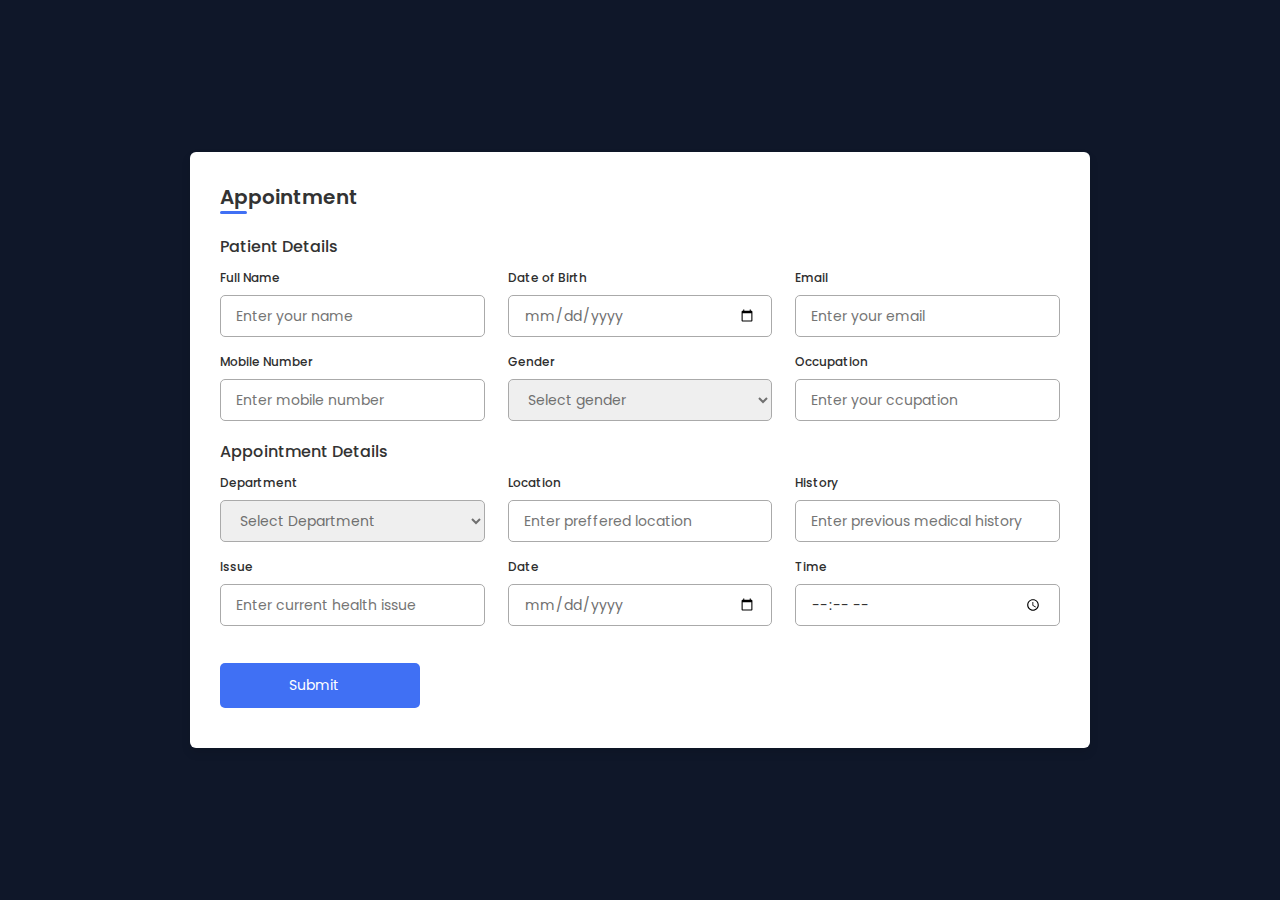
<file: appointment.html>
<!DOCTYPE html>
<html lang="en">
<head>
    <meta charset="UTF-8">
    <meta http-equiv="X-UA-Compatible" content="IE=edge">
    <meta name="viewport" content="width=device-width, initial-scale=1.0">
    <link rel="stylesheet" href="appointment.css">

    <link rel="stylesheet" href="https://unicons.iconscout.com/release/v4.0.0/css/line.css">

    <title>Health-Buddy - Shedule appointment </title> 
</head>
<body>
    <div class="container">
        <header>Appointment</header>

        <form
  action="https://formspree.io/f/mayzlqkj"
  method="POST"
>
            <div class="form first">
                <div class="details personal">
                    <span class="title">Patient Details</span>

                    <div class="fields">
                        <div class="input-field">
                            <label>Full Name</label>
                            <input type="text" name="Full Name" placeholder="Enter your name" required>
                        </div>

                        <div class="input-field">
                            <label>Date of Birth</label>
                            <input type="date" name="Date of Birth" placeholder="Enter birth date" required>
                        </div>

                        <div class="input-field">
                            <label>Email</label>
                            <input type="email" name="Email" placeholder="Enter your email" required>
                        </div>

                        <div class="input-field">
                            <label>Mobile Number</label>
                            <input type="number" name="Mobile Number" placeholder="Enter mobile number" required>
                        </div>

                        <div class="input-field">
                            <label>Gender</label>
                            <select name="Gender" required>
                                <option disabled selected>Select gender</option>
                                <option>Male</option>
                                <option>Female</option>
                                <option>Others</option>
                            </select>
                        </div>

                        <div class="input-field">
                            <label>Occupation</label>
                            <input type="text" name="Occupation" placeholder="Enter your ccupation" required>
                        </div>
                    </div>
                </div>

                <div class="details ID">
                    <span class="title">Appointment Details</span>

                    <div class="fields">
                        <div class="input-field">
                            <label>Department</label>
                            <select name="Department" required>
                                <option disabled selected>Select Department</option>
                                <option>Cardiology</option>
                                <option>Neurology</option>
                                <option>Oncology</option>
                                <option>Orthopedics</option>
                                <option>Pediatrics</option>
                                <option>Radiology</option>
                                <option>Gynecology</option>
                                <option>Ophthalmology</option>
                                <option>Dermatology</option>
                                <option>Psychiatry</option>
                                <option>Anesthesiology</option>
                                <option>Endocrinology</option>
                                <option>Rheumatology</option>
                                <option>Urology</option>

                            </select>
                        </div>

                        <div class="input-field">
                            <label>Location</label>
                            <input type="text" name="Location" placeholder="Enter preffered location" required>
                        </div>

                        <div class="input-field">
                            <label>History</label>
                            <input type="text" name="History" placeholder="Enter previous medical history" required>
                        </div>

                         <div class="input-field">
                            <label>Issue</label>
                            <input type="text" name="Issue" placeholder="Enter current health issue" required>
                        </div>

                        <div class="input-field">
                            <label>Date</label>
                            <input type="date" name="Date" placeholder="Select appointment date" required>
                        </div>

                        <div class="input-field">
                            <label>Time</label>
                            <input type="time" name="Time" placeholder="Choose preffered time" required>
                        </div>
                    </div>

                    <button class="nextBtn" type="submit">
                        <span class="btnText">Submit</span>
                        <i class="uil uil-navigator"></i>
                    </button>
                </div> 
            </div>

  
        </form>
    </div>

<!--     <script src="script.js"></script> -->
</body>
</html>
</file>
<file: appointment.css>
/* ===== Google Font Import - Poppins ===== */
@import url('https://fonts.googleapis.com/css2?family=Poppins:wght@200;300;400;500;600&display=swap');
*{
    margin: 0;
    padding: 0;
    box-sizing: border-box;
    font-family: 'Poppins', sans-serif;
}
body{
    min-height: 100vh;
    display: flex;
    align-items: center;
    justify-content: center;
    background-color: #0f1729;
}
.container{
    position: relative;
    max-width: 900px;
    width: 100%;
    border-radius: 6px;
    padding: 30px;
    margin: 0 15px;
    background-color: #fff;
    box-shadow: 0 5px 10px rgba(0,0,0,0.1);
}
.container header{
    position: relative;
    font-size: 20px;
    font-weight: 600;
    color: #333;
}
.container header::before{
    content: "";
    position: absolute;
    left: 0;
    bottom: -2px;
    height: 3px;
    width: 27px;
    border-radius: 8px;
    background-color: #4070f4;
}
.container form{
    position: relative;
    margin-top: 16px;
    min-height: 490px;
    background-color: #fff;
    overflow: hidden;
}
.container form .form{
    position: absolute;
    background-color: #fff;
    transition: 0.3s ease;
}
.container form .form.second{
    opacity: 0;
    pointer-events: none;
    transform: translateX(100%);
}
form.secActive .form.second{
    opacity: 1;
    pointer-events: auto;
    transform: translateX(0);
}
form.secActive .form.first{
    opacity: 0;
    pointer-events: none;
    transform: translateX(-100%);
}
.container form .title{
    display: block;
    margin-bottom: 8px;
    font-size: 16px;
    font-weight: 500;
    margin: 6px 0;
    color: #333;
}
.container form .fields{
    display: flex;
    align-items: center;
    justify-content: space-between;
    flex-wrap: wrap;
}
form .fields .input-field{
    display: flex;
    width: calc(100% / 3 - 15px);
    flex-direction: column;
    margin: 4px 0;
}
.input-field label{
    font-size: 12px;
    font-weight: 500;
    color: #2e2e2e;
}
.input-field input, select{
    outline: none;
    font-size: 14px;
    font-weight: 400;
    color: #333;
    border-radius: 5px;
    border: 1px solid #aaa;
    padding: 0 15px;
    height: 42px;
    margin: 8px 0;
}
.input-field input :focus,
.input-field select:focus{
    box-shadow: 0 3px 6px rgba(0,0,0,0.13);
}
.input-field select,
.input-field input[type="date"]{
    color: #707070;
}
.input-field input[type="date"]:valid{
    color: #333;
}
.container form button, .backBtn{
    display: flex;
    align-items: center;
    justify-content: center;
    height: 45px;
    max-width: 200px;
    width: 100%;
    border: none;
    outline: none;
    color: #fff;
    border-radius: 5px;
    margin: 25px 0;
    background-color: #4070f4;
    transition: all 0.3s linear;
    cursor: pointer;
}
.container form .btnText{
    font-size: 14px;
    font-weight: 400;
}
form button:hover{
    background-color: #265df2;
}
form button i,
form .backBtn i{
    margin: 0 6px;
}
form .backBtn i{
    transform: rotate(180deg);
}
form .buttons{
    display: flex;
    align-items: center;
}
form .buttons button , .backBtn{
    margin-right: 14px;
}

@media (max-width: 750px) {
    .container form{
        overflow-y: scroll;
    }
    .container form::-webkit-scrollbar{
       display: none;
    }
    form .fields .input-field{
        width: calc(100% / 2 - 15px);
    }
}

@media (max-width: 550px) {
    form .fields .input-field{
        width: 100%;
    }
}
</file>
